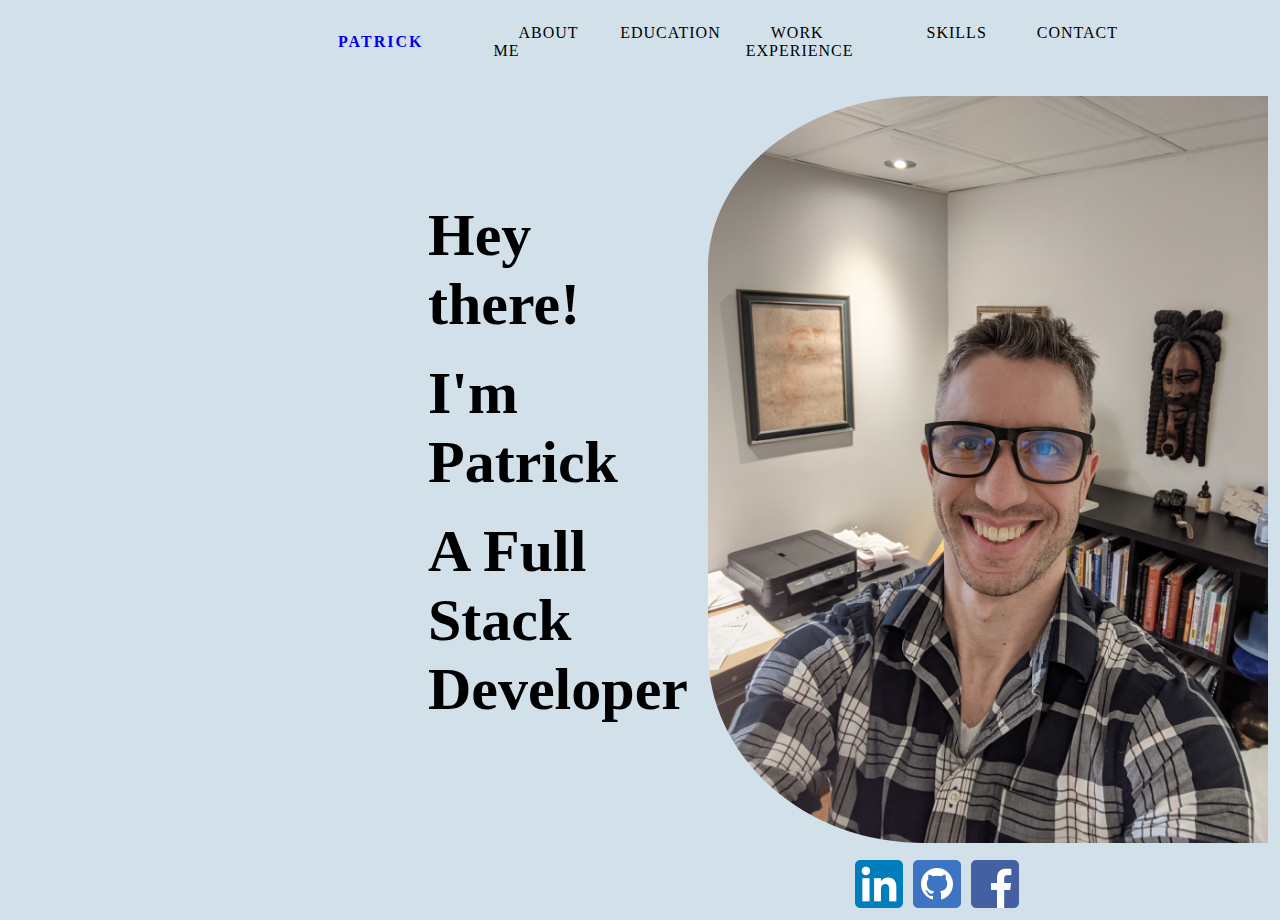
<file: index.html>
<!DOCTYPE html>
<html lang="en">

<head>
  <meta charset="UTF-8" />
  <meta name="viewport" content="width=device-width, initial-scale=1.0" />
  <link rel="stylesheet" href="css/styles.css" />
  <title>I'm Patrick</title>
</head>

<body class="bgr">
  <div class="container">
    <header class="main-header">
      <h1 class="h-text"><a href="index.html">PATRICK</a></h1>

      <nav>
        <ul>
          <li>
            <a href="pages/aboutme.html">ABOUT ME</a>
          </li>
          <li>
            <a href="pages/Education.html">EDUCATION</a>
          </li>
          <li>
            <a href="pages/Works.html">WORK EXPERIENCE</a>
          </li>
          <li>
            <a href="pages/skills.html">SKILLS</a>
          </li>
          <li>
            <a href="pages/contact.html">CONTACT</a>
          </li>
        </ul>
      </nav>
      <!-- Navigation bar ends here -->
    </header>

    <div class="main-body">
      <div>
        <h1 class="h1-main">Hey there!</h1>
        <h1 class="h1-main">I'm Patrick</h1>
        <h1 class="h1-main">A Full Stack Developer</h1>
      </div>
      <div>
        <img src="images/pat.jpg" alt="selfie" class="cool" />
      </div>
    </div>
    <div class="social-media">

      <a href="https://www.linkedin.com/" target="_blank">
        <img src="images/4745729_linkedin_network_people_professional_profile_icon.png" alt="Linkedin" />
      </a>
      <a href="https://github.com/" target="_blank">
        <img src="images/4745725_code_development_github_open-source_programming_icon.png" alt="Github" />
        <a href="https://www.facebook.com/" target="_blank">
          <img src="images/4745722_media_social_facebook_network_icon.png" alt="Facebook" />
        </a>
      </a>
    </div>
  </div>
</body>

</html>
</file>
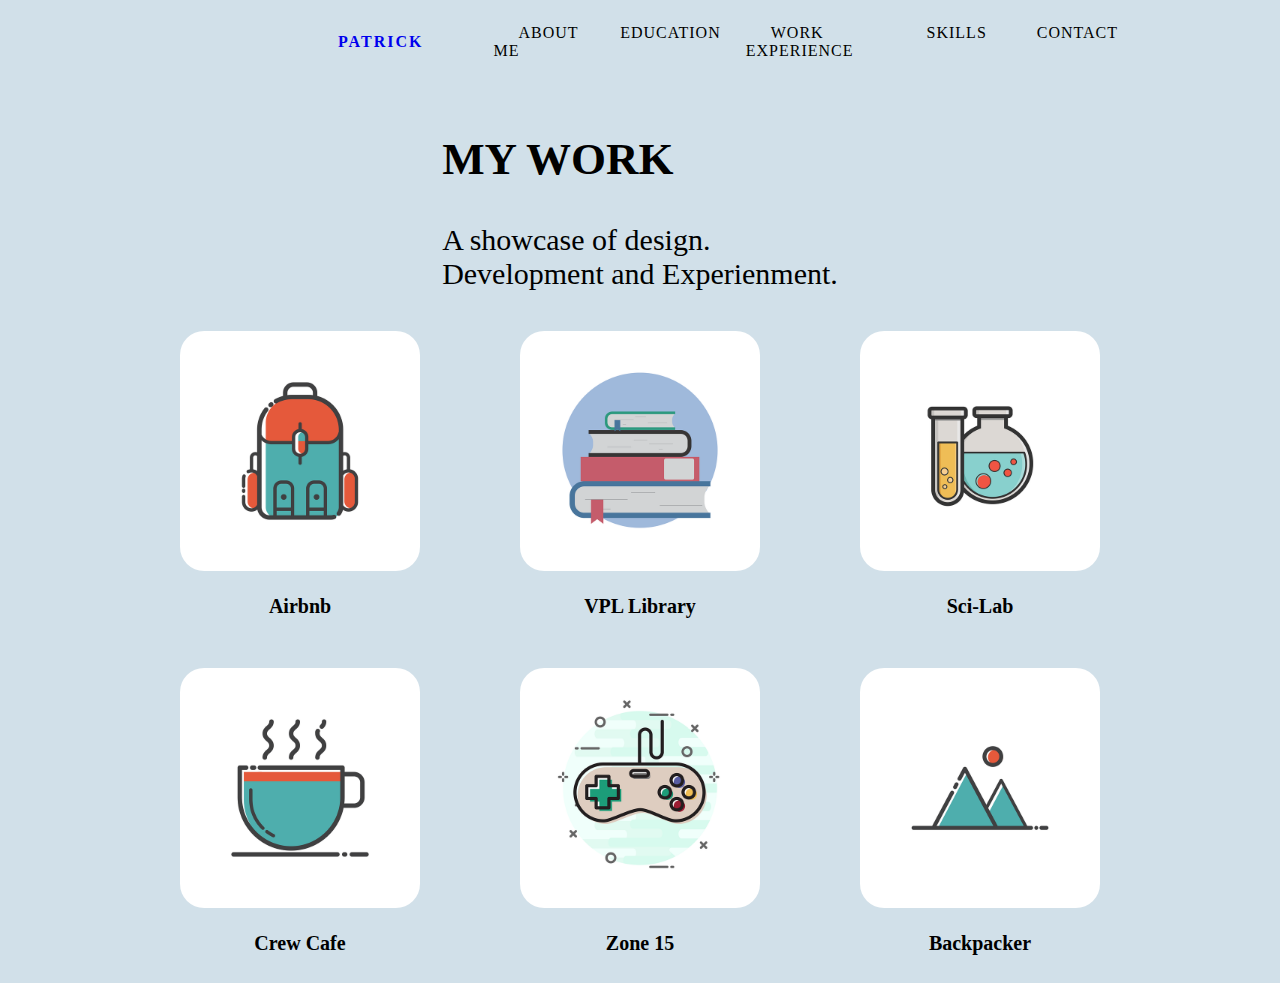
<file: pages/aboutme.html>
<!DOCTYPE html>
<html lang="en">
  <head>
    <meta charset="UTF-8" />
    <meta name="viewport" content="width=device-width, initial-scale=1.0" />

    <link rel="stylesheet" href="../css/styles.css" />
    <title>I'm Patrick</title>
  </head>
  <body class="bgr">
    <div class="container">
      <header class="main-header">
        <h1 class="h-text"><a href="../index.html">PATRICK</a></h1>

        <nav>
          <ul>
            <li>
              <a href="aboutme.html">ABOUT ME</a>
            </li>
            <li>
              <a href="Education.html">EDUCATION</a>
            </li>
            <li>
              <a href="Works.html">WORK EXPERIENCE</a>
            </li>
            <li>
              <a href="skills.html">SKILLS</a>
            </li>
            <li>
              <a href="contact.html">CONTACT</a>
            </li>
          </ul>
        </nav>
        <!-- Navigation bar ends here -->
      </header>

      <!-- About my projects -->
      <div class="container-project">
        <div class="el-1">
          <h2>MY WORK</h2>
          <p class="p-el-1">
            A showcase of design. <br />
            <!-- I am a Full Stack Developer based in the Montreal. <br /> -->
            Development and Experienment. <br />
          </p>
        </div>
      </div>
      <div class="aboutme-pic">
        <div class="pic-1">
          <a href="https://www.airbnb.ca/" target="_blank">
            <img
              src="../images/backpack-1849132_640.png"
              alt=""
              class="work-icon"
            />
          </a>
          <center>
            <p class="project-text"><strong>Airbnb</strong></p>
          </center>
        </div>
        <div>
          <a href="https://www.vpl.ca/" target="_blank">
            <img
              src="../images/books-1673578_640.png"
              alt=""
              class="work-icon"
            />
          </a>
          <center>
            <p class="project-text"><strong>VPL Library</strong></p>
          </center>
        </div>
        <div class="el-4">
          <a href="https://kids.nationalgeographic.com/science" target="_blank">
            <img
              src="../images/chemistry-2389151_640.png"
              alt=""
              class="work-icon"
            />
          </a>
          <center>
            <p class="project-text"><strong>Sci-Lab</strong></p>
          </center>
        </div>
      </div>

      <!-- About my hobbies -->
      <div class="container-aboutme">
        <div>
          <!-- <p class="p-el-1">
            When I am not coding, <br />
            I enjoy my free time doing: <br />
          </p> -->
        </div>
      </div>
      <div class="aboutme-pic">
        <div class="el-3">
          <a href="https://www.crewcollectivecafe.com/" target="_blank">
            <img src="../images/cup-1849083_640.png" alt="" class="work-icon" />
          </a>
          <center>
            <p class="project-text"><strong>Crew Cafe</strong></p>
          </center>
        </div>
        <div>
          <a href="https://centrerecreatifzone15.ca/en/" target="_blank">
            <img
              src="../images/joystick-2389216_640.png"
              alt=""
              class="work-icon"
            />
          </a>
          <center>
            <p class="project-text"><strong>Zone 15</strong></p>
          </center>
        </div>
        <div class="el-4">
          <a href="https://backpackeroutdoors.com/" target="_blank">
            <img
              src="../images/mountain-1849091_640.png"
              alt=""
              class="work-icon"
            />
          </a>
          <center>
            <p class="project-text"><strong>Backpacker</strong></p>
          </center>
        </div>
      </div>
      <!-- About my hobbies end here -->
    </div>
  </body>
</html>
</file>
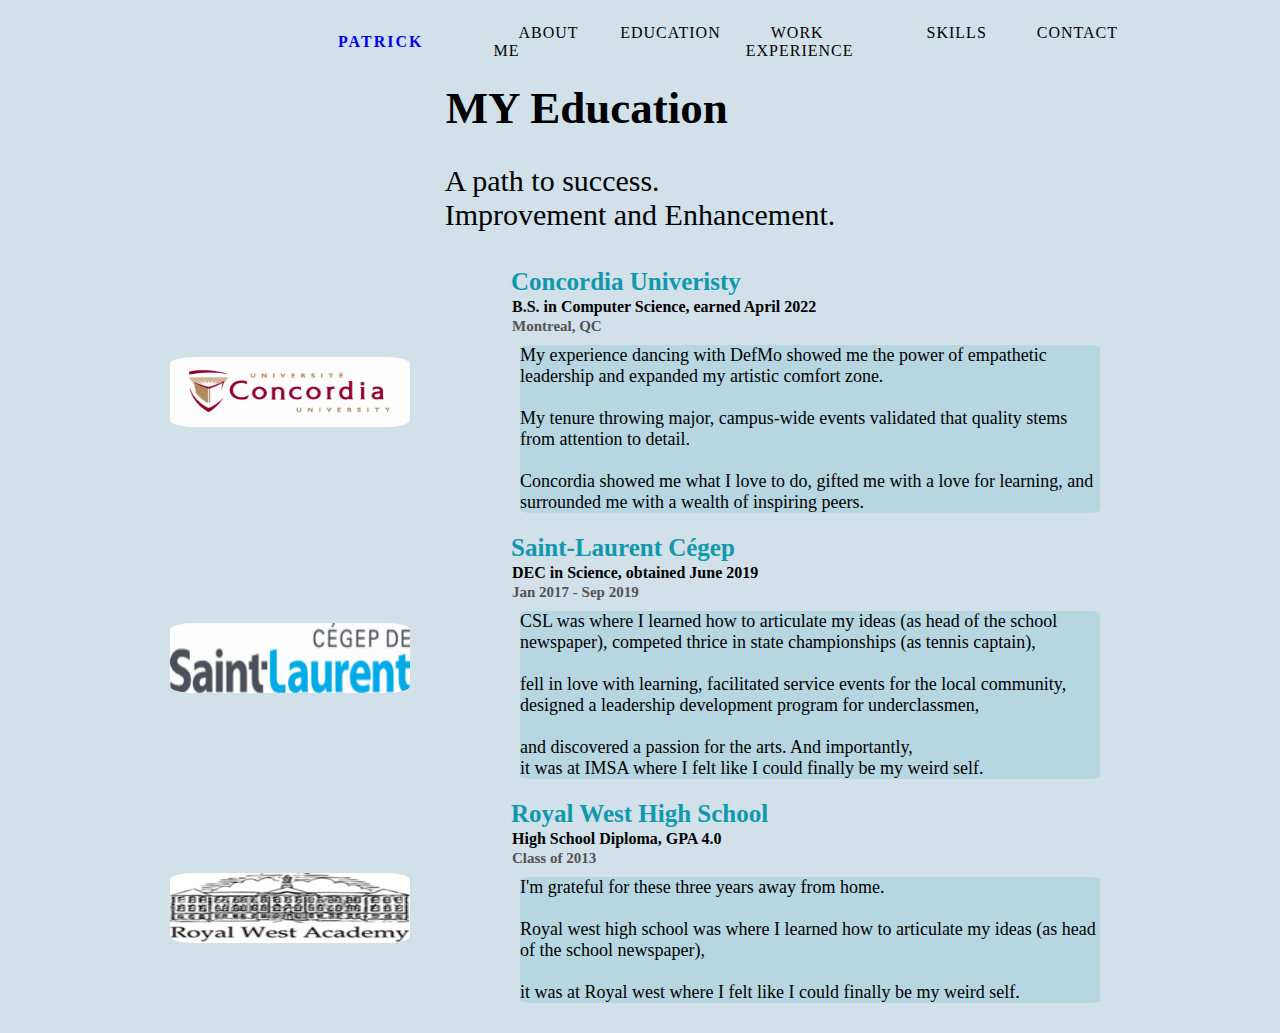
<file: pages/Education.html>
<!DOCTYPE html>
<html lang="en">
  <head>
    <meta charset="UTF-8" />
    <meta name="viewport" content="width=device-width, initial-scale=1.0" />

    <link rel="stylesheet" href="../css/styles.css" />
    <title>I'm Patrick</title>
  </head>
  <body class="bgr">
    <div class="container">
      <header class="main-header">
        <h1 class="h-text"><a href="../index.html">PATRICK</a></h1>

        <nav>
          <ul>
            <li>
              <a href="aboutme.html">ABOUT ME</a>
            </li>
            <li>
              <a href="Education.html">EDUCATION</a>
            </li>
            <li>
              <a href="Works.html">WORK EXPERIENCE</a>
            </li>
            <li>
              <a href="skills.html">SKILLS</a>
            </li>
            <li>
              <a href="contact.html">CONTACT</a>
            </li>
          </ul>
        </nav>
        <!-- Navigation bar ends here -->
      </header>
    </div>

    <div class="school-top">
      <div class="el-1">
        <h2 class="school-h2">MY Education</h2>
        <p class="p-el-1">
          A path to success. <br>
          Improvement and Enhancement.
        <br />
        </p>
      </div>
    </div>


    <div class="school-container">
      <div>
        <a href="https://www.concordia.ca/" target="_blank">
          <img src="../images/concordia-logo.webp" alt="Concordia logo" class="school-logo">
        </a> 
      </div>
      <div class="school-box">
        <h4 class="school-h4">Concordia Univeristy</h4>
        <h5 class="school-h5">B.S. in Computer Science, earned April 2022</h5>
        <h6 class="school-h6">Montreal, QC</h6>
        <div class="p-size">
        <p class="school-p">
          My experience dancing with DefMo showed me the power of empathetic leadership and 
          expanded my artistic comfort zone. <br>
          <br>
          My tenure throwing major, campus-wide events validated that quality stems from attention to detail. <br>
          <br>
          Concordia showed me what I love to do, gifted me with a love for learning, and surrounded me with a wealth of inspiring peers.
        </p>
      </div>
      </div>
    </div>

    <div class="school-container">
      <div>
       <a href="https://www.cegepsl.qc.ca/">
         <img src="../images/CSL-logo.png" alt="CSL logo" class="school-logo">
        </a> 
      </div>
      <div>
        <h4 class="school-h4">Saint-Laurent Cégep</h4>
        <h5 class="school-h5">DEC in Science, obtained June 2019</h5>
        <h6 class="school-h6">Jan 2017 - Sep 2019</h6>
        <div class="p-size">
          <p class="school-p">
            CSL was where I learned how to articulate my ideas (as head of the school newspaper),
            competed thrice in state championships (as tennis captain), <br><br>
            fell in love with learning, facilitated service events for the local community, <br> 
            designed a leadership development program for underclassmen, <br><br>
            and discovered a passion for the arts. And importantly, <br>
            it was at IMSA where I felt like I could finally be my weird self.
          </p>
        </div>
      </div>
    </div>

    <div class="school-container">
     <a href="http://www.royalwestacademy.com/">
       <img
       src="../images/royalwest.jpg"
       alt="Royal West High School"
       class="school-logo"
       />
      </a> 
      <div class="bot-box">
        <h4 class="school-h4">Royal West High School</h4>
        <h5 class="school-h5">High School Diploma, GPA 4.0</h5>
        <h6 class="school-h6">Class of 2013</h6>
        <div class="p-size">

          <p class="school-p">
            I'm grateful for these three years away from home. <br><br>
            Royal west high school was where I learned how to articulate my ideas (as head of the school newspaper), 
            <br><br>
            it was at Royal west where I felt like I could finally be my weird self.
          </p>
        </div>
      </div>
    </div>

    </div>
  </body>
</html>
</file>
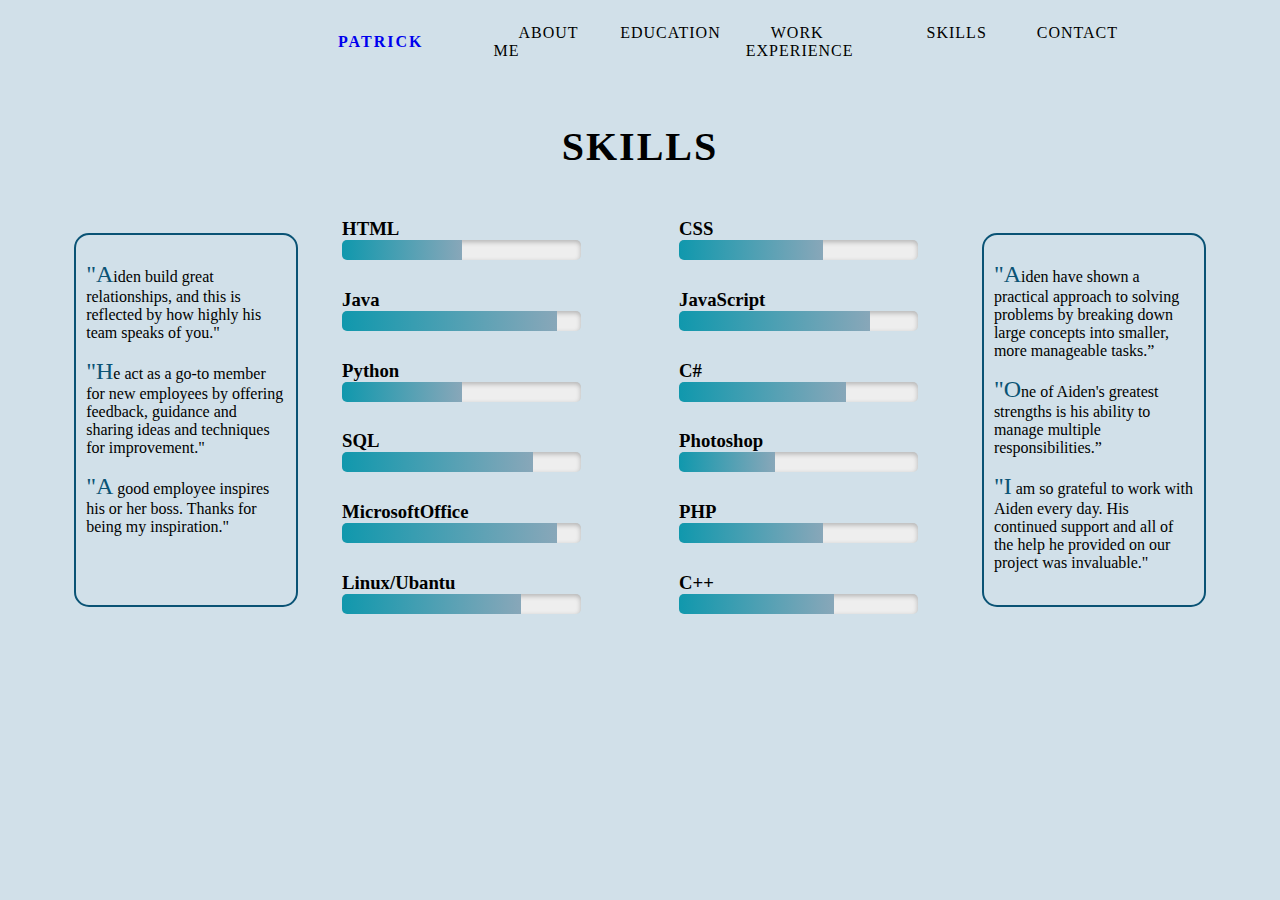
<file: pages/skills.html>
<html>
	<head>
		<link rel="stylesheet" href="../css/styles.css">
	</head>
	<body class="mainSkill">
		<!-- memu -->
		<header class="main-header">
			<h1 class="h-text"><a href="../index.html">PATRICK</a></h1>

			<nav>
			  <ul>
				<li>
				  <a href="aboutme.html">ABOUT ME</a>
				</li>
				<li>
				  <a href="Education.html">EDUCATION</a>
				</li>
				<li>
				  <a href="Works.html">WORK EXPERIENCE</a>
				</li>
				<li>
				  <a href="skills.html">SKILLS</a>
				</li>
				<li>
				  <a href="contact.html">CONTACT</a>
				</li>
			  </ul>
			</nav>
			<!-- Navigation bar ends here -->
		  </header>


		<div class="SkillBlock">	
			<div><h1>SKILLS</h1>
				<table>
					<tr>
						<td class="comments">
							<div>
								<p>"Aiden build great relationships, and this is reflected by how highly his team speaks of you."</p>
								<p>"He act as a go-to member for new employees by offering feedback, guidance and sharing ideas and techniques for improvement."</p>
								<p>"A good employee inspires his or her boss. Thanks for being my inspiration."</p>
							</div>
						</td>
						<td>
							<div class="skills">
								<ol class="clearfix">
									<li>
										<h3>HTML</h3>
										<div class="progressBar">
											<div class="progress htmlProgress">
											</div> 
										</div>
									</li>
									<li>
										<h3>CSS</h3>
										<div class="progressBar">
											<div class="progress cssprogress">
											</div>
										</div>
									</li>
									<li>
										<h3>Java</h3>
										<div class="progressBar">
											<div class="progress javaprogress">
											</div>
										</div>
									</li>
									<li>
										<h3>JavaScript</h3>
										<div class="progressBar">
											<div class="progress javascriptprogress">
											</div>
										</div>
									</li>
									<li>
										<h3>Python</h3>
										<div class="progressBar">
											<div class="progress pythonprogress">
											</div>
										</div>
									</li>
									<li>
										<h3>C#</h3>
										<div class="progressBar">
											<div class="progress csharpprogress">
											</div>
										</div>
									</li>
									<li>
										<h3>SQL</h3>
										<div class="progressBar">
											<div class="progress sqlprogress">
											</div>
										</div>
									</li>
									<li>
										<h3>Photoshop</h3>
										<div class="progressBar">
											<div class="progress photoshopprogress">
											</div>
										</div>
									</li>
									<li>
										<h3>MicrosoftOffice</h3>
										<div class="progressBar">
											<div class="progress MicrosoftOfficeprogress">
											</div>
										</div>
									</li>
									<li>
										<h3>PHP</h3>
										<div class="progressBar">
											<div class="progress phpprogress">
											</div>
										</div>
									</li>
									<li>
										<h3>Linux/Ubantu</h3>
										<div class="progressBar">
											<div class="progress linuxprogress">
											</div>
										</div>
									</li>
									<li>
										<h3>C++</h3>
										<div class="progressBar">
											<div class="progress cplusprogress">
											</div>
										</div>
									</li>
								</ol>
							</div>
						</td>
						<td class="comments">
							<div>
								<p>"Aiden have shown a practical approach to solving problems by breaking down large concepts into smaller, more manageable tasks.”</p>
								<p>"One of Aiden's greatest strengths is his ability to manage multiple responsibilities.”</p>
								<p>"I am so grateful to work with Aiden every day. His continued support and all of the help he provided on our project was invaluable."</p>
							</div>
						</td>
					</tr>
				</table>

		</div>
	</body>
</html>
</file>
<file: css/styles.css>
.bgr {
  background-color: #d1e0e9;
}

.container {
  width: 100%;
  margin: 0 auto;
}

.main-header {
  display: flex;
  align-items: center;
  justify-content: space-between;
  padding-left: 300px;
  padding-right: 220px;
}

.h1-main {
  margin: 20px;
}

.h-text {
  padding: 12px 0;
  margin: 0 30px;
  color: #000;
  font-size: 16px;
  font-family: "Alegreya", serif;
  letter-spacing: 2px;
}

.main-header h1 a {
  text-decoration: none;
}

.main-header h1 a:visited {
  color: #1098ad;
}

.main-header ul {
  list-style-type: none;
  width: 100%;
  display: flex;
}

.main-header li a {
  padding: 12px 0;
  margin: 0 25px;
  text-decoration: none;
  color: #000;
  font-size: 16px;
  font-family: "Alegreya", serif;
  letter-spacing: 1px;
}

a:hover {
  color: #1098ad;
  font-weight: bolder;
}

.main-body {
  display: flex;
  align-items: center;
  justify-content: space-between;
  padding-left: 400px;
  font-size: 30px;
  font-family: "Alegreya", serif;
}

.cool {
  border-radius: 25%;
  width: 560px;
  height: auto;
  padding-right: 300px;
  padding-top: 20px;
}

.social-media {
  display: flex;
  align-items: center;
  justify-content: flex-end;
  gap: 10px;
  padding-right: 20%;
  padding-top: 10px;
}

.container-project {
  display: flex;
  align-items: center;
  justify-content: center;
  /* border: 1px solid #000; */
  margin-top: 20px;
  margin-bottom: 10px;
  font-size: 30px;
  font-family: "Alegreya", serif;
}

.container-aboutme {
  display: flex;
  align-items: center;
  justify-content: center;
  /* border: 1px solid #000; */
  margin-top: 20px;
  margin-bottom: 10px;
  font-size: 30px;
  font-family: "Alegreya", serif;
}

.aboutme-pic {
  display: flex;
  justify-content: center;
  align-items: center;
  gap: 100px;
  /* border: 1px solid #000; */
}

.work-icon {
  border-radius: 10%;
  width: 240px;
  height: auto;
}

.work-icon:hover {
  transform: scale(1.1);
}

.project-text {
  font-size: 20px;
  font-family: "Alegreya", serif;
}

.school-top {
  display: flex;
  align-items: center;
  justify-content: center;
  /* border: 1px solid #000; */
  margin-top: 5px;
  margin-bottom: 5px;
  font-size: 30px;
  font-family: "Alegreya", serif;
}

.school-h2 {
  margin: 1px;
}

.school-container {
  display: flex;
  align-items: center;
  justify-content: center;
  /* border: 1px solid #000; */
  gap: 100px;
  margin-top: 5px;
  margin-bottom: 10px;
  font-size: 30px;
  font-family: "Alegreya", serif;
}

.school-logo {
  border-radius: 10%;
  width: 240px;
  height: 70px;
  background-color: rgb(253, 253, 253);
}

.school-logo:hover {
  transform: scale(1.1);
}

.school-h4 {
  margin: 1px;
  font-size: 25px;
  font-family: "Alegreya", serif;
  color: #1098ad;
}

.school-h5 {
  margin: 2px;
  font-size: 16px;
  font-family: "Alegreya", serif;
}

.school-h6 {
  margin: 2px;
  font-size: 15px;
  font-family: "Alegreya", serif;
  color: #545252;
}

.school-p {
  border-radius: 2%;
  margin: 10px;
  font-size: 18px;
  font-family: "Alegreya", serif;
  /* color: #444; */
  /* background-color: rgba(156, 195, 195, 0.195); */
  background-color: #1098ad23;
}

.school-ol {
  font-size: 18px;
  font-family: "Alegreya", serif;
  color: #444;
}

.p-size {
  width: 600px;
  height: auto;
}

.bot-box {
  margin-bottom: 10px;
}

/* Xiao's codes*/

/* styles for working experience
 */
 body.mainExperience{
	background-color: #d1e0e9;
}

table.workExperience {
  border-collapse: collapse;
  margin:20px 20%;
}
.divExperience h1,.SkillBlock h1,.divContact h1{
	font-family: "Alegreya", serif;
	font-size:250%;
	font-weight:bold;
	letter-spacing:2px;
	text-align:center;
}
/* .workExperience tr:nth-child(3),.workExperience tr:nth-child(2){
	background-color:#ebe5ea;
}

.workExperience tr:nth-child(8),.workExperience tr:nth-child(9){
	background-color:#ebe5ea;
} */
.workExperience tr:nth-child(3),.workExperience tr:nth-child(6){
  border-bottom: 2px solid #f8f8f8;
}
td.year,td.tdLogo {
  border-right: 2px solid gray;
  padding-right: 30px;
  text-align: right;
  width:25%;
}
td.year, h2.companyName{
	font-family: "Alegreya", serif;
  color: #1098ad;
}
td.eachExperience{
  font-family: "Alegreya", serif;
}
td.tdLogo {
  vertical-align: top;
}
h2.companyName {
  padding-top: 20px;
}
td.eachExperience {
  padding-left: 30px;
}
ul.experienceList {
  padding-left: 15px;
  padding-bottom: 20px;
}
img.companyLogo {
  width: 80px;
}

/* styles for skills */
body.mainSkill{
	background-color: #d1e0e9;
}
div.SkillBlock {
  /* background-image:linear-gradient(to right, #88a7b9,#d1e0e9,#88a7b9); */
  padding:20px 5%;
}
div.SkillBlock h3{
  font-family: "Alegreya", serif;
  margin-bottom: 0;
}
td.comments{
  width:20%;
}
.comments div{
  border: 2px solid #0A5375;
  border-radius: 15px;
  box-shadow: inset;
  padding: 10px;
  height: 350px;
}
.comments p{
  font-family: "Alegreya", serif;
  font-size: medium;
}
.comments p::first-letter{
  font-size: 150%;
  color: #0A5375;
}
.progressBar {
  width: 80%;
  height: 20px;
  border-radius: 5px;
  background-color: #eee;
  box-shadow: 0 2px 5px rgba(0, 0, 0, 0.25) inset;
  margin-bottom: 10;
}
.progress {
  height: 100%;
  border-radius: 5px 0 0 5px;
  background-image: linear-gradient(to right, #1098ad, #88a7b9);
}
.htmlProgress {
  width: 50%;
}
.cssprogress {
  width: 60%;
}
.javaprogress {
  width: 90%;
}
.pythonprogress {
  width: 50%;
}
.javascriptprogress {
  width: 80%;
}
.csharpprogress {
  width: 70%;
}
.sqlprogress {
  width: 80%;
}
.photoshopprogress {
  width: 40%;
}
.MicrosoftOfficeprogress {
  width: 90%;
}
.phpprogress {
  width: 60%;
}
.linuxprogress {
  width: 75%;
}
.cplusprogress {
  width: 65%;
}

.SkillBlock ol li {
  float: left;
  width: 47%;
  list-style-type: none;
}

.SkillBlock ol li:nth-child(even) {
  float: right;
}
.clearfix:after {
  content: "";
  display: block;
  clear: both;
}

/* styles for contact */
body.mainContact{
	background-color: #d1e0e9;
}
div.divContact {
  width: 100%;
  padding-top:20px;
  padding-bottom:20px;
  background-image:linear-gradient(to right, #88a7b9,#d1e0e9,#88a7b9);
}
table.tableContact {
  margin: 20px 10% 20px 25%;
}
td.contactinfo{
  font-family: "Alegreya", serif;
  font-size: 120%;
  padding-right: 150px;
}
p.contactName{
  font-size: 150%;
  font-weight: bold;
  font-family: 'Jura', sans-serif;
}
.contactinfo p{
  padding-bottom: 3px;
}
.imgIcon{
  width: 20px;
  border-radius: 10px;
}

.contacttable{
  width: 100%;
  margin: 5px;
}
input.forminput{
  border: none;
  border-bottom: 2px solid #0A5375;
  border-radius: 4px;
  height: 40px;
  width: 200px;
  box-shadow: 0 2px 5px rgba(0, 0, 0, 0.25) inset;
}
input.forminput:focus {
  border: 2px solid #0A5375;
}
textarea{
  width: 300px;
  height: 150px;
  padding: 12px 20px;
  box-sizing: border-box;
  border:none;
  border-bottom: 2px solid #0A5375;
  border-radius: 5px;
  background-color: #f8f8f8;
  resize: none;
  box-shadow: 0 2px 5px rgba(0, 0, 0, 0.25) inset;
}

td.lable{
  text-align: right;
  font-family: "Alegreya", serif;
  font-size: 120%;
  padding-right: 5px;
  padding-top:20px;
  padding-bottom: 20px;
}
.contacticom {
  display: flex;
  align-items: center;
  justify-content: flex-end;
  gap: 10px;
  padding-right: 20%;
  padding-top: 10px;
}
.submit{
  padding:5px 15px; 
  background:#ccc; 
  border:0 none;
  border-radius: 10px;
  box-shadow: 5px 5px 5px rgb(50, 48, 48);
  background-color: #1098ad;

  font-family: "Alegreya", serif;
  font-size: 120%;
  font-weight: bold;
  margin-left: 10SK0px;

}
.contacticom a{
  padding:5px;
}
/* Xiao's codes */
</file>
